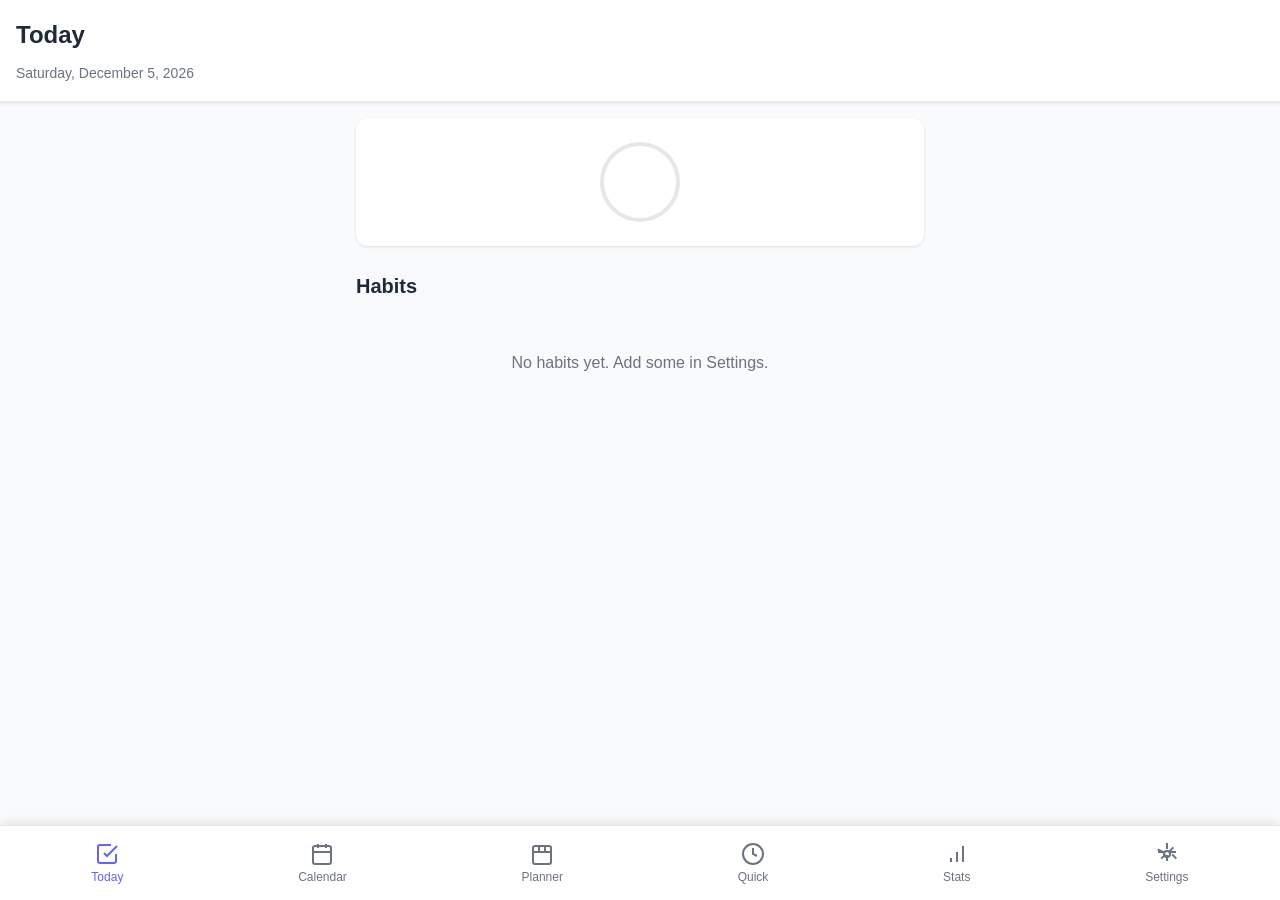
<file: index.html>
<!DOCTYPE html>
<html lang="en">
<head>
    <meta charset="UTF-8">
    <meta name="viewport" content="width=device-width, initial-scale=1.0, viewport-fit=cover, user-scalable=no">
    <meta name="theme-color" content="#2196F3">
    
    <!-- iOS specific meta tags -->
    <meta name="apple-mobile-web-app-capable" content="yes">
    <meta name="apple-mobile-web-app-status-bar-style" content="black-translucent">
    <meta name="apple-mobile-web-app-title" content="Track Deez">
    
    <!-- iOS icons -->
    <link rel="apple-touch-icon" href="icons/icon-152x152.png">
    <link rel="apple-touch-icon" sizes="152x152" href="icons/icon-152x152.png">
    <link rel="apple-touch-icon" sizes="180x180" href="icons/icon-180x180.png">
    <link rel="apple-touch-icon" sizes="167x167" href="icons/icon-167x167.png">
    
    <!-- Standard PWA -->
    <link rel="manifest" href="manifest.json">
    <link rel="icon" type="image/png" sizes="192x192" href="icons/icon-192x192.png">
    <link rel="icon" type="image/png" sizes="512x512" href="icons/icon-512x512.png">
    
    <link rel="stylesheet" href="styles.css">
    
    <title>Track Deez</title>
</head>
<body>
    <div id="app">
        <!-- Navigation -->
        <nav class="bottom-nav">
            <button class="nav-btn active" data-view="today">
                <svg viewBox="0 0 24 24" fill="none" stroke="currentColor" stroke-width="2">
                    <path d="M9 11l3 3L22 4M21 12v7a2 2 0 01-2 2H5a2 2 0 01-2-2V5a2 2 0 012-2h11"/>
                </svg>
                <span>Today</span>
            </button>
            <button class="nav-btn" data-view="calendar">
                <svg viewBox="0 0 24 24" fill="none" stroke="currentColor" stroke-width="2">
                    <rect x="3" y="4" width="18" height="18" rx="2" ry="2"/>
                    <line x1="16" y1="2" x2="16" y2="6"/>
                    <line x1="8" y1="2" x2="8" y2="6"/>
                    <line x1="3" y1="10" x2="21" y2="10"/>
                </svg>
                <span>Calendar</span>
            </button>
            <button class="nav-btn" data-view="planner" aria-label="Navigate to daily planner view">
                <svg viewBox="0 0 24 24" fill="none" stroke="currentColor" stroke-width="2">
                    <rect x="3" y="4" width="18" height="18" rx="2" ry="2"/>
                    <line x1="3" y1="10" x2="21" y2="10"/>
                    <line x1="9" y1="4" x2="9" y2="10"/>
                    <line x1="15" y1="4" x2="15" y2="10"/>
                </svg>
                <span>Planner</span>
            </button>
            <button class="nav-btn" data-view="quick" aria-label="Navigate to quick tasks">
                <svg viewBox="0 0 24 24" fill="none" stroke="currentColor" stroke-width="2">
                    <circle cx="12" cy="12" r="10"/>
                    <polyline points="12 6 12 12 16 14"/>
                </svg>
                <span>Quick</span>
            </button>
            <button class="nav-btn" data-view="stats">
                <svg viewBox="0 0 24 24" fill="none" stroke="currentColor" stroke-width="2">
                    <line x1="12" y1="20" x2="12" y2="10"/>
                    <line x1="18" y1="20" x2="18" y2="4"/>
                    <line x1="6" y1="20" x2="6" y2="16"/>
                </svg>
                <span>Stats</span>
            </button>
            <button class="nav-btn" data-view="settings">
                <svg viewBox="0 0 24 24" fill="none" stroke="currentColor" stroke-width="2">
                    <circle cx="12" cy="12" r="3"/>
                    <path d="M12 1v6m0 6v6m9-9h-6m-6 0H3m15.36-4.64l-4.24 4.24m-6.72 0L2.64 7.36m18.72 9.28l-4.24-4.24m-6.72 0l-4.24 4.24"/>
                </svg>
                <span>Settings</span>
            </button>
        </nav>

        <!-- Today View -->
        <div id="today-view" class="view active">
            <header class="view-header">
                <h1>Today</h1>
                <div class="date-display" id="current-date"></div>
            </header>
            
            <main class="view-content">
                <div class="day-status" id="day-status">
                    <div class="status-indicator"></div>
                </div>

                <div class="section">
                    <h2>Habits</h2>
                    <div id="habits-list" class="habits-list">
                        <div class="empty-state">
                            <p>No habits yet. Add some in Settings.</p>
                        </div>
                    </div>
                </div>

                <div class="section" id="tracking-section" style="display: none;">
                    <h2>Daily Tracking</h2>
                    <div id="tracking-list" class="tracking-list"></div>
                </div>
            </main>
        </div>

        <!-- Calendar View -->
        <div id="calendar-view" class="view">
            <header class="view-header">
                <h1>Calendar</h1>
                <div class="month-nav">
                    <button id="prev-month" class="icon-btn">
                        <svg viewBox="0 0 24 24" fill="none" stroke="currentColor" stroke-width="2">
                            <polyline points="15 18 9 12 15 6"/>
                        </svg>
                    </button>
                    <span id="month-year"></span>
                    <button id="next-month" class="icon-btn">
                        <svg viewBox="0 0 24 24" fill="none" stroke="currentColor" stroke-width="2">
                            <polyline points="9 18 15 12 9 6"/>
                        </svg>
                    </button>
                </div>
            </header>
            
            <main class="view-content">
                <div class="calendar-grid" id="calendar-grid"></div>
                <div class="calendar-legend">
                    <div class="legend-item">
                        <span class="legend-dot green"></span>
                        <span>All complete</span>
                    </div>
                    <div class="legend-item">
                        <span class="legend-dot yellow"></span>
                        <span>Some complete</span>
                    </div>
                    <div class="legend-item">
                        <span class="legend-dot red"></span>
                        <span>None complete</span>
                    </div>
                    <div class="legend-item">
                        <span class="legend-dot gray"></span>
                        <span>No data</span>
                    </div>
                </div>
            </main>
        </div>

        <!-- Planner View -->
        <div id="planner-view" class="view">
            <header class="view-header">
                <h1>Daily Planner</h1>
                <div class="planner-date-nav">
                    <button id="planner-prev-day" class="icon-btn" aria-label="Previous day">
                        <svg viewBox="0 0 24 24" fill="none" stroke="currentColor" stroke-width="2">
                            <polyline points="15 18 9 12 15 6"/>
                        </svg>
                    </button>
                    <span id="planner-date"></span>
                    <button id="planner-today" class="btn-today">Today</button>
                    <button id="planner-next-day" class="icon-btn" aria-label="Next day">
                        <svg viewBox="0 0 24 24" fill="none" stroke="currentColor" stroke-width="2">
                            <polyline points="9 18 15 12 9 6"/>
                        </svg>
                    </button>
                </div>
            </header>
            
            <main class="view-content planner-content">
                <div class="planner-container">
                    <div class="time-column" id="time-column"></div>
                    <div class="planner-grid-container">
                        <div class="planner-grid" id="planner-grid"></div>
                        <div class="current-time-indicator" id="current-time-indicator">
                            <div class="time-indicator-line"></div>
                            <div class="time-indicator-label">
                                <span id="current-time-label"></span>
                            </div>
                        </div>
                        <div class="planner-events" id="planner-events"></div>
                    </div>
                </div>
            </main>
        </div>

        <!-- Quick Tasks View -->
        <div id="quick-view" class="view">
            <header class="view-header">
                <h1>Quick Tasks</h1>
                <p style="color: var(--text-secondary); margin-top: 0.25rem;">Enter how many minutes you have and pick a task that fits.</p>
            </header>

            <main class="view-content quick-view-content">
                <!-- Primary workflow: Select time and pick task -->
                <div class="section quick-primary-section">
                    <div class="section-header">
                        <div>
                            <h2>How much time do you have?</h2>
                            <div style="color: var(--text-secondary); font-size: 0.9rem;">Pick a time to see matching tasks</div>
                        </div>
                    </div>
                    <div class="quick-preset-row">
                        <button type="button" class="chip-btn" data-time-preset="15">15 min</button>
                        <button type="button" class="chip-btn" data-time-preset="30">30 min</button>
                        <button type="button" class="chip-btn" data-time-preset="45">45 min</button>
                        <button type="button" class="chip-btn" data-time-preset="60">60 min</button>
                        <button type="button" class="chip-btn" data-time-preset="">All</button>
                    </div>
                </div>

                <div class="section">
                    <div class="section-header">
                        <h2>Available tasks</h2>
                        <span class="task-count" id="quick-task-count"></span>
                    </div>
                    <div id="quick-task-list" class="quick-list"></div>
                </div>

                <!-- Secondary: Add new tasks -->
                <div class="section quick-secondary-section">
                    <details class="quick-add-section">
                        <summary class="quick-add-summary">
                            <h2>➕ Add a new task</h2>
                            <div id="quick-feedback" class="quick-feedback"></div>
                        </summary>
                        <form id="quick-task-form" class="quick-form-compact">
                            <div class="form-group hidden" id="quick-edit-indicator">
                                <div class="pill subtle">Editing task</div>
                            </div>
                            <div class="form-row">
                                <div class="form-group">
                                    <label for="quick-task-name">Task name</label>
                                    <input type="text" id="quick-task-name" placeholder="e.g., Practice piano" required>
                                </div>
                                <div class="form-group form-group-small">
                                    <label for="quick-task-estimate">Minutes</label>
                                    <input type="number" id="quick-task-estimate" min="1" placeholder="15">
                                </div>
                            </div>
                            <div class="form-checkboxes">
                                <label class="checkbox-label">
                                    <input type="checkbox" id="quick-task-flexible">
                                    <span>Flexible timing</span>
                                </label>
                                <label class="checkbox-label">
                                    <input type="checkbox" id="quick-task-recurring">
                                    <span>Recurring (reopen after completion)</span>
                                </label>
                            </div>
                            <div class="form-actions">
                                <button type="button" class="btn-secondary hidden" id="quick-cancel-edit">Cancel</button>
                                <button type="submit" class="btn-primary" id="quick-submit-btn">Save</button>
                            </div>
                        </form>
                    </details>
                </div>

                <div class="section">
                    <div class="section-header">
                        <h2>Completed</h2>
                    </div>
                    <div id="quick-completed-list" class="quick-list"></div>
                </div>
            </main>
        </div>

        <!-- Statistics View -->
        <div id="stats-view" class="view">
            <header class="view-header">
                <h1>Statistics</h1>
                <div class="time-range-selector">
                    <button class="range-btn active" data-range="7">7 days</button>
                    <button class="range-btn" data-range="30">30 days</button>
                    <button class="range-btn" data-range="90">90 days</button>
                    <button class="range-btn" data-range="all">All</button>
                </div>
            </header>
            
            <main class="view-content">
                <div class="stats-summary">
                    <div class="stat-card green">
                        <div class="stat-value" id="green-days">0</div>
                        <div class="stat-label">Green Days</div>
                    </div>
                    <div class="stat-card yellow">
                        <div class="stat-value" id="yellow-days">0</div>
                        <div class="stat-label">Yellow Days</div>
                    </div>
                    <div class="stat-card red">
                        <div class="stat-value" id="red-days">0</div>
                        <div class="stat-label">Red Days</div>
                    </div>
                </div>

                <div class="section">
                    <h2>Completion Rate</h2>
                    <div class="chart-container">
                        <canvas id="completion-chart"></canvas>
                    </div>
                </div>

                <div class="section">
                    <h2>Habit Performance</h2>
                    <div id="habit-stats" class="habit-stats"></div>
                </div>
            </main>
        </div>

        <!-- Settings View -->
        <div id="settings-view" class="view">
            <header class="view-header">
                <h1>Settings</h1>
            </header>
            
            <main class="view-content">
                <div class="section">
                    <div class="section-header">
                        <h2>TimeLens</h2>
                    </div>
                    <p style="color: var(--text-secondary); margin-top: 0; margin-bottom: 0.75rem;">Open the dedicated time-constraint task picker.</p>
                    <a href="time-constraint-pwa/index.html" class="btn-primary" style="display: inline-flex; text-decoration: none;">Open TimeLens</a>
                </div>

                <div class="section">
                    <div class="section-header">
                        <h2>Habits</h2>
                        <button id="add-habit-btn" class="btn-primary">+ Add Habit</button>
                    </div>
                    <div id="habits-settings-list" class="settings-list">
                        <div class="empty-state">
                            <p>No habits configured yet.</p>
                        </div>
                    </div>
                </div>

                <div class="section">
                    <div class="section-header">
                        <h2>Tracking Fields</h2>
                        <button id="add-tracking-btn" class="btn-primary">+ Add Field</button>
                    </div>
                    <div id="tracking-settings-list" class="settings-list">
                        <div class="empty-state">
                            <p>No tracking fields configured yet.</p>
                        </div>
                    </div>
                </div>

                <div class="section">
                    <div class="section-header">
                        <h2>Event Templates</h2>
                        <button id="add-template-btn" class="btn-primary">+ Add Template</button>
                    </div>
                    <div id="templates-settings-list" class="settings-list">
                        <div class="empty-state">
                            <p>No templates configured yet.</p>
                        </div>
                    </div>
                </div>

                <div class="section">
                    <h2>Storage Settings</h2>
                    <div class="storage-settings">
                        <div class="form-group">
                            <label>Storage Mode</label>
                            <div class="radio-group">
                                <label class="radio-label">
                                    <input type="radio" name="storage-mode" value="local" checked>
                                    <span>Local Storage</span>
                                </label>
                                <label class="radio-label">
                                    <input type="radio" name="storage-mode" value="cloud">
                                    <span>Cloud Storage (GitHub)</span>
                                </label>
                            </div>
                            <small style="color: #6b7280; display: block; margin-top: 0.5rem;">
                                Local: Data stays on this device only. Cloud: Data syncs across all your devices.
                            </small>
                        </div>

                        <div id="cloud-storage-config" style="display: none;">
                            <div class="form-group">
                                <label for="github-token">GitHub Personal Access Token</label>
                                <input type="password" id="github-token" class="form-control" placeholder="ghp_...">
                                <small style="color: #6b7280; display: block; margin-top: 0.25rem;">
                                    <a href="https://github.com/settings/tokens/new?description=Track-Deez&scopes=repo" target="_blank" style="color: #4f46e5;">Create token</a> with 'repo' scope
                                </small>
                            </div>
                            <div class="form-group">
                                <label for="github-owner">GitHub Username</label>
                                <input type="text" id="github-owner" class="form-control" placeholder="your-username">
                            </div>
                            <div class="form-group">
                                <label for="github-repo">Repository Name</label>
                                <input type="text" id="github-repo" class="form-control" placeholder="Track-Deez">
                            </div>
                            <div class="form-group">
                                <label for="github-branch">Branch (optional)</label>
                                <input type="text" id="github-branch" class="form-control" placeholder="main" value="main">
                            </div>
                            <button id="test-cloud-connection-btn" class="btn-secondary">Test Connection</button>
                            <button id="save-cloud-config-btn" class="btn-primary">Save Cloud Configuration</button>
                            <div id="cloud-status" style="margin-top: 0.5rem; padding: 0.5rem; border-radius: 4px; display: none;"></div>
                        </div>

                        <div id="cloud-actions" style="display: none; margin-top: 1rem;">
                            <button id="sync-now-btn" class="btn-primary">Sync Now</button>
                            <button id="switch-to-local-btn" class="btn-secondary">Switch to Local Storage</button>
                            <div id="sync-status" style="margin-top: 0.5rem; font-size: 0.9rem; color: #6b7280;"></div>
                        </div>
                    </div>
                </div>

                <div class="section">
                    <h2>Data</h2>
                    <button id="import-data-btn" class="btn-secondary">Import Data</button>
                    <button id="export-data-btn" class="btn-secondary">Export Data</button>
                    <button id="clear-data-btn" class="btn-danger">Clear All Data</button>
                </div>

                <div id="install-prompt" class="install-banner" style="display: none;">
                    <p>Install this app for quick and easy access.</p>
                    <button id="install-button" class="btn-primary">Install App</button>
                </div>
            </main>
        </div>

        <!-- Modal for Day Details -->
        <div id="day-modal" class="modal">
            <div class="modal-content">
                <div class="modal-header">
                    <h2 id="modal-date"></h2>
                    <button class="modal-close" id="close-modal">×</button>
                </div>
                <div class="modal-body" id="modal-body"></div>
            </div>
        </div>

        <!-- Modal for Adding/Editing Habits -->
        <div id="habit-modal" class="modal">
            <div class="modal-content">
                <div class="modal-header">
                    <h2 id="habit-modal-title">Add Habit</h2>
                    <button class="modal-close" id="close-habit-modal">×</button>
                </div>
                <div class="modal-body">
                    <form id="habit-form">
                        <div class="form-group">
                            <label for="habit-name">Habit Name</label>
                            <input type="text" id="habit-name" required placeholder="e.g., Exercise">
                        </div>
                        <div class="form-group">
                            <label for="habit-description">Description (optional)</label>
                            <textarea id="habit-description" rows="3" placeholder="Add context about this habit..."></textarea>
                        </div>
                        <div class="form-group">
                            <label class="checkbox-label">
                                <input type="checkbox" id="is-build-up-habit">
                                <span>Build Up Habit</span>
                            </label>
                            <small style="color: #6b7280; display: block; margin-top: 0.25rem;">
                                Progressively increase difficulty over time based on successful completions
                            </small>
                        </div>
                        <div id="build-up-fields" style="display: none;">
                            <div class="form-group">
                                <label for="build-up-start-value">Starting Value</label>
                                <input type="number" id="build-up-start-value" step="any" placeholder="e.g., 5">
                            </div>
                            <div class="form-group">
                                <label for="build-up-goal-value">Goal Value</label>
                                <input type="number" id="build-up-goal-value" step="any" placeholder="e.g., 50">
                            </div>
                            <div class="form-group">
                                <label for="build-up-increment-value">Increment By</label>
                                <input type="number" id="build-up-increment-value" step="any" placeholder="e.g., 5">
                            </div>
                            <div class="form-group">
                                <label for="build-up-days-for-increment">Days Per Increment</label>
                                <input type="number" id="build-up-days-for-increment" value="3" placeholder="e.g., 3">
                            </div>
                            <div class="form-group">
                                <label for="build-up-unit">Unit (optional)</label>
                                <input type="text" id="build-up-unit" placeholder="e.g., reps, minutes, hours">
                            </div>
                        </div>
                        <div class="form-actions">
                            <button type="button" class="btn-secondary" id="cancel-habit">Cancel</button>
                            <button type="submit" class="btn-primary">Save</button>
                        </div>
                    </form>
                </div>
            </div>
        </div>

        <!-- Modal for Adding/Editing Tracking Fields -->
        <div id="tracking-modal" class="modal">
            <div class="modal-content">
                <div class="modal-header">
                    <h2 id="tracking-modal-title">Add Tracking Field</h2>
                    <button class="modal-close" id="close-tracking-modal">×</button>
                </div>
                <div class="modal-body">
                    <form id="tracking-form">
                        <div class="form-group">
                            <label for="tracking-name">Field Name</label>
                            <input type="text" id="tracking-name" required placeholder="e.g., Mood">
                        </div>
                        <div class="form-group">
                            <label for="tracking-type">Input Type</label>
                            <select id="tracking-type" required>
                                <option value="boolean">Yes or No</option>
                                <option value="number">Number</option>
                                <option value="text">Text</option>
                                <option value="time">Time</option>
                            </select>
                        </div>
                        <div class="form-group" id="unit-group" style="display: none;">
                            <label for="tracking-unit">Unit (optional)</label>
                            <input type="text" id="tracking-unit" placeholder="e.g., hours, cups">
                        </div>
                        <div class="form-group">
                            <label for="tracking-description">Description (optional)</label>
                            <textarea id="tracking-description" rows="3" placeholder="Add context about this field..."></textarea>
                        </div>
                        <div class="form-actions">
                            <button type="button" class="btn-secondary" id="cancel-tracking">Cancel</button>
                            <button type="submit" class="btn-primary">Save</button>
                        </div>
                    </form>
                </div>
            </div>
        </div>

        <!-- Modal for Importing Data -->
        <div id="import-modal" class="modal">
            <div class="modal-content">
                <div class="modal-header">
                    <h2>Import Data</h2>
                    <button class="modal-close" id="close-import-modal">×</button>
                </div>
                <div class="modal-body">
                    <form id="import-form">
                        <div class="form-group">
                            <label for="import-file">Select JSON file</label>
                            <input type="file" id="import-file" accept=".json,application/json" required>
                        </div>
                        <div class="form-group">
                            <p style="color: #666; font-size: 0.9rem; margin: 0;">
                                Import will merge the data with your existing data. Habits and tracking fields will be added, and day data will be updated.
                            </p>
                        </div>
                        <div class="form-actions">
                            <button type="button" class="btn-secondary" id="cancel-import">Cancel</button>
                            <button type="submit" class="btn-primary">Import</button>
                        </div>
                    </form>
                </div>
            </div>
        </div>

        <!-- Modal for Adding/Editing Planner Events -->
        <div id="planner-event-modal" class="modal">
            <div class="modal-content">
                <div class="modal-header">
                    <h2 id="planner-event-modal-title">Add Event</h2>
                    <button class="modal-close" id="close-planner-event-modal">×</button>
                </div>
                <div class="modal-body">
                    <form id="planner-event-form">
                        <div class="form-group">
                            <label for="event-title">Title</label>
                            <input type="text" id="event-title" required placeholder="e.g., Team Meeting">
                        </div>
                        <div class="form-group">
                            <label for="event-start-time">Start Time</label>
                            <input type="time" id="event-start-time" required>
                        </div>
                        <div class="form-group">
                            <label for="event-end-time">End Time</label>
                            <input type="time" id="event-end-time" required>
                        </div>
                        <div class="form-group">
                            <label for="planner-event-duration">Duration</label>
                            <div class="duration-presets">
                                <button type="button" class="preset-btn" data-duration="15">15 min</button>
                                <button type="button" class="preset-btn" data-duration="30">30 min</button>
                                <button type="button" class="preset-btn" data-duration="45">45 min</button>
                                <button type="button" class="preset-btn" data-duration="60">1 hr</button>
                                <button type="button" class="preset-btn" data-duration="90">1.5 hr</button>
                                <button type="button" class="preset-btn" data-duration="120">2 hr</button>
                            </div>
                            <input type="number" id="planner-event-duration" min="1" placeholder="Custom duration (minutes)" style="margin-top: 0.5rem;">
                            <small id="planner-duration-display" style="color: #6b7280; display: block; margin-top: 0.25rem;"></small>
                        </div>
                        <div class="form-group">
                            <label for="event-category">Category</label>
                            <select id="event-category">
                                <option value="work">Work</option>
                                <option value="personal">Personal</option>
                                <option value="health">Health</option>
                                <option value="social">Social</option>
                                <option value="other">Other</option>
                            </select>
                        </div>
                        <div class="form-group">
                            <label for="event-notes">Notes (optional)</label>
                            <textarea id="event-notes" rows="3" placeholder="Add additional details..."></textarea>
                        </div>
                        <div class="form-actions">
                            <button type="button" class="btn-secondary" id="cancel-planner-event">Cancel</button>
                            <button type="button" class="btn-danger" id="delete-planner-event" style="display: none;">Delete</button>
                            <button type="submit" class="btn-primary">Save</button>
                        </div>
                    </form>
                </div>
            </div>
        </div>

        <!-- Modal for Adding/Editing Events -->
        <div id="event-modal" class="modal">
            <div class="modal-content">
                <div class="modal-header">
                    <h2 id="event-modal-title">Add Event</h2>
                    <button class="modal-close" id="close-event-modal">×</button>
                </div>
                <div class="modal-body">
                    <div class="form-group" style="margin-bottom: 1rem;">
                        <button type="button" id="use-template-btn" class="btn-secondary" style="width: 100%;">📋 Use Template</button>
                    </div>
                    <form id="event-form">
                        <div class="form-group">
                            <label for="event-name">Event Name</label>
                            <input type="text" id="event-name" required placeholder="e.g., Team Meeting">
                        </div>
                        <div class="form-group">
                            <label for="event-description">Description (optional)</label>
                            <textarea id="event-description" rows="3" placeholder="Add details about this event..."></textarea>
                        </div>
                        <div class="form-group">
                            <label for="event-date">Date</label>
                            <input type="date" id="event-date" required>
                        </div>
                        <div class="form-group">
                            <label for="event-start-time">Start Time</label>
                            <input type="time" id="event-start-time" required>
                        </div>
                        <div class="form-group">
                            <label for="event-duration">Duration</label>
                            <div class="duration-presets">
                                <button type="button" class="preset-btn" data-duration="15">15 min</button>
                                <button type="button" class="preset-btn" data-duration="30">30 min</button>
                                <button type="button" class="preset-btn" data-duration="45">45 min</button>
                                <button type="button" class="preset-btn" data-duration="60">1 hr</button>
                                <button type="button" class="preset-btn" data-duration="90">1.5 hr</button>
                                <button type="button" class="preset-btn" data-duration="120">2 hr</button>
                                <button type="button" class="preset-btn" data-duration="180">3 hr</button>
                                <button type="button" class="preset-btn" data-duration="-1">All day</button>
                            </div>
                            <input type="number" id="event-duration" min="1" placeholder="Custom duration (minutes)" style="margin-top: 0.5rem;">
                            <small id="event-end-time-display" style="color: #6b7280; display: block; margin-top: 0.25rem;"></small>
                        </div>
                        <div class="form-group">
                            <label class="checkbox-label">
                                <input type="checkbox" id="event-is-recurring">
                                <span>Recurring Event</span>
                            </label>
                        </div>
                        <div id="recurrence-fields" style="display: none;">
                            <div class="form-group">
                                <label for="recurrence-type">Repeat</label>
                                <select id="recurrence-type">
                                    <option value="daily">Daily</option>
                                    <option value="weekly">Weekly</option>
                                    <option value="monthly">Monthly</option>
                                    <option value="yearly">Yearly</option>
                                    <option value="custom">Custom</option>
                                </select>
                            </div>
                            <div class="form-group" id="recurrence-interval-group">
                                <label for="recurrence-interval">Repeat every</label>
                                <input type="number" id="recurrence-interval" value="1" min="1">
                                <span id="recurrence-interval-unit">day(s)</span>
                            </div>
                            <div class="form-group" id="recurrence-days-group" style="display: none;">
                                <label>Days of the week</label>
                                <div class="days-checkboxes">
                                    <label><input type="checkbox" value="0"> Sun</label>
                                    <label><input type="checkbox" value="1"> Mon</label>
                                    <label><input type="checkbox" value="2"> Tue</label>
                                    <label><input type="checkbox" value="3"> Wed</label>
                                    <label><input type="checkbox" value="4"> Thu</label>
                                    <label><input type="checkbox" value="5"> Fri</label>
                                    <label><input type="checkbox" value="6"> Sat</label>
                                </div>
                            </div>
                            <div class="form-group" id="recurrence-monthly-group" style="display: none;">
                                <label for="recurrence-monthly-type">Monthly on</label>
                                <select id="recurrence-monthly-type">
                                    <option value="date">Day of month</option>
                                    <option value="pattern">Pattern</option>
                                </select>
                            </div>
                            <div class="form-group" id="recurrence-day-of-month-group" style="display: none;">
                                <label for="recurrence-day-of-month">Day of month</label>
                                <input type="number" id="recurrence-day-of-month" min="1" max="31" value="1">
                            </div>
                            <div id="recurrence-pattern-group" style="display: none;">
                                <div class="form-group">
                                    <label for="recurrence-pattern-week">Week</label>
                                    <select id="recurrence-pattern-week">
                                        <option value="1">First</option>
                                        <option value="2">Second</option>
                                        <option value="3">Third</option>
                                        <option value="4">Fourth</option>
                                        <option value="-1">Last</option>
                                    </select>
                                </div>
                                <div class="form-group">
                                    <label for="recurrence-pattern-day">Day</label>
                                    <select id="recurrence-pattern-day">
                                        <option value="0">Sunday</option>
                                        <option value="1">Monday</option>
                                        <option value="2">Tuesday</option>
                                        <option value="3">Wednesday</option>
                                        <option value="4">Thursday</option>
                                        <option value="5">Friday</option>
                                        <option value="6">Saturday</option>
                                    </select>
                                </div>
                            </div>
                            <div class="form-group">
                                <label for="recurrence-end-type">Ends</label>
                                <select id="recurrence-end-type">
                                    <option value="never">Never</option>
                                    <option value="on">On date</option>
                                    <option value="after">After occurrences</option>
                                </select>
                            </div>
                            <div class="form-group" id="recurrence-end-date-group" style="display: none;">
                                <label for="recurrence-end-date">End date</label>
                                <input type="date" id="recurrence-end-date">
                            </div>
                            <div class="form-group" id="recurrence-occurrences-group" style="display: none;">
                                <label for="recurrence-occurrences">Number of occurrences</label>
                                <input type="number" id="recurrence-occurrences" min="1" value="10">
                            </div>
                        </div>
                        <div class="form-actions">
                            <button type="button" class="btn-secondary" id="save-as-template-btn">Save as Template</button>
                            <button type="button" class="btn-secondary" id="cancel-event">Cancel</button>
                            <button type="submit" class="btn-primary">Save Event</button>
                        </div>
                    </form>
                </div>
            </div>
        </div>

        <!-- Modal for Templates -->
        <div id="template-modal" class="modal">
            <div class="modal-content">
                <div class="modal-header">
                    <h2 id="template-modal-title">Add Template</h2>
                    <button class="modal-close" id="close-template-modal">×</button>
                </div>
                <div class="modal-body">
                    <form id="template-form">
                        <div class="form-group">
                            <label for="template-name">Template Name</label>
                            <input type="text" id="template-name" required placeholder="e.g., Standard Meeting">
                        </div>
                        <div class="form-group">
                            <label for="template-description">Description</label>
                            <textarea id="template-description" rows="3" placeholder="Add details about this template..."></textarea>
                        </div>
                        <div class="form-group">
                            <label for="template-duration">Duration</label>
                            <div class="duration-presets">
                                <button type="button" class="preset-btn" data-duration="15">15 min</button>
                                <button type="button" class="preset-btn" data-duration="30">30 min</button>
                                <button type="button" class="preset-btn" data-duration="45">45 min</button>
                                <button type="button" class="preset-btn" data-duration="60">1 hr</button>
                                <button type="button" class="preset-btn" data-duration="90">1.5 hr</button>
                                <button type="button" class="preset-btn" data-duration="120">2 hr</button>
                                <button type="button" class="preset-btn" data-duration="180">3 hr</button>
                                <button type="button" class="preset-btn" data-duration="-1">All day</button>
                            </div>
                            <input type="number" id="template-duration" min="1" placeholder="Custom duration (minutes)" style="margin-top: 0.5rem;">
                        </div>
                        <div class="form-actions">
                            <button type="button" class="btn-secondary" id="cancel-template">Cancel</button>
                            <button type="submit" class="btn-primary">Save Template</button>
                        </div>
                    </form>
                </div>
            </div>
        </div>

        <!-- Modal for Template Picker -->
        <div id="template-picker-modal" class="modal">
            <div class="modal-content">
                <div class="modal-header">
                    <h2>Choose Template</h2>
                    <button class="modal-close" id="close-template-picker">×</button>
                </div>
                <div class="modal-body">
                    <div id="template-picker-list" class="template-list"></div>
                </div>
            </div>
        </div>
    </div>
    
    <!-- Toast container will be added dynamically by ui-helpers.js -->
    
    <script src="app.js"></script>
    <script src="db-manager.js"></script>
    <script src="cloud-storage.js"></script>
    <script src="app-main.js"></script>
    <script src="quick-tasks.js"></script>
    <script type="module">
        // Import and initialize app enhancements
        import { AppEnhancements } from './app-enhancements.js';
        
        // Wait for the main app to be ready
        window.addEventListener('load', async () => {
            // Wait a bit for app-main.js to initialize
            await new Promise(resolve => setTimeout(resolve, 100));
            
            if (window.habitApp) {
                window.appEnhancements = new AppEnhancements(window.habitApp);
                console.log('App enhancements loaded successfully');
            } else {
                console.warn('Main app not found, enhancements not loaded');
            }
        });
    </script>
</body>
</html>
</file>
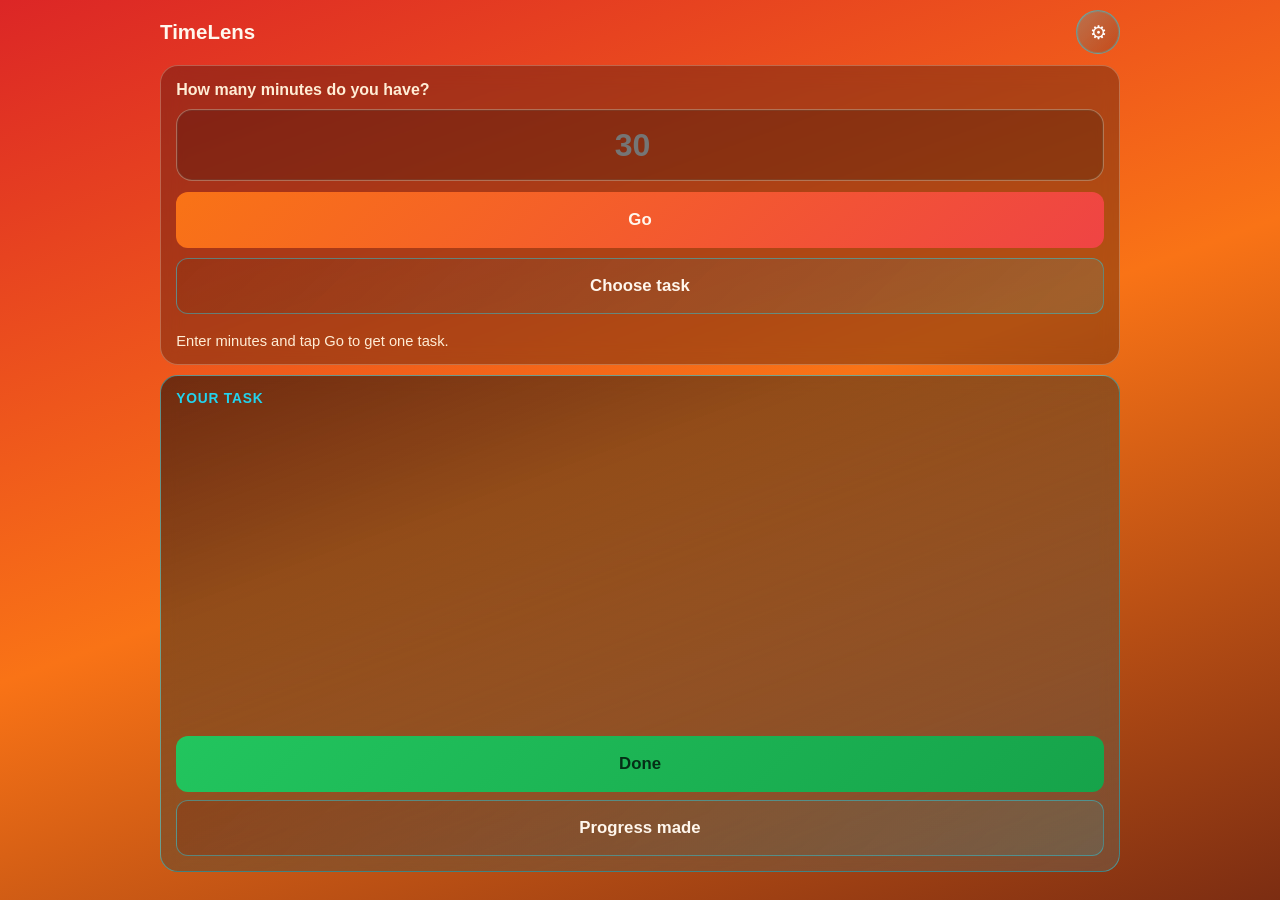
<file: time-constraint-pwa/index.html>
<!doctype html>
<html lang="en">
<head>
  <meta charset="UTF-8" />
  <meta name="viewport" content="width=device-width, initial-scale=1, viewport-fit=cover" />
  <meta name="theme-color" content="#7c2d12" />
  <meta name="apple-mobile-web-app-capable" content="yes" />
  <meta name="apple-mobile-web-app-status-bar-style" content="black-translucent" />
  <meta name="apple-mobile-web-app-title" content="TimeLens" />
  <title>TimeLens • Do Now</title>
  <link rel="manifest" href="./manifest.webmanifest" />
  <link rel="stylesheet" href="./styles.css" />
</head>
<body data-page="focus">
  <div class="app-shell focus-shell">
    <header class="focus-topbar">
      <h1>TimeLens</h1>
      <a class="cog-link" href="./setup.html" aria-label="Open setup">⚙</a>
    </header>

    <main class="focus-main">
      <section class="focus-controls panel glass-warm">
        <label for="available-minutes" class="focus-label">How many minutes do you have?</label>
        <input id="available-minutes" class="focus-minutes-input" type="number" min="1" max="1440" inputmode="numeric" placeholder="30" />
        <div class="focus-button-row" id="primary-controls">
          <button id="go-button" class="button jumbo" type="button">Go</button>
        </div>
        <div class="focus-button-row" id="result-controls" hidden>
          <button id="choose-button" class="button ghost jumbo" type="button">Choose task</button>
        </div>
        <p id="filter-status" class="muted" aria-live="polite"></p>
      </section>

      <section id="task-display" class="task-hero panel" hidden>
        <div>
          <p class="task-hero-label">Your task</p>
          <h2 id="hero-task-name" class="task-hero-name"></h2>
          <p id="hero-task-meta" class="task-hero-meta"></p>
        </div>
        <div class="task-hero-actions">
          <button id="done-button" class="button success jumbo" type="button">Done</button>
          <button id="progress-button" class="button ghost jumbo" type="button">Progress made</button>
        </div>
      </section>

      <section id="choose-panel" class="panel" hidden>
        <div class="panel-head">
          <h2>Pick a task</h2>
          <button id="close-choose" class="button ghost" type="button">Close</button>
        </div>
        <ul id="choose-list" class="task-list"></ul>
      </section>
    </main>
  </div>

  <!-- iOS haptic feedback: WebKit fires haptics when a switch-type checkbox is toggled -->
  <input type="checkbox" switch id="haptic-trigger" class="haptic-trigger" aria-hidden="true" tabindex="-1">
  <label for="haptic-trigger" id="haptic-label" class="haptic-trigger" aria-hidden="true"></label>

  <div id="toast" role="status" aria-live="polite" aria-atomic="true"></div>

  <template id="choose-item-template">
    <li class="task-card compact">
      <div>
        <h3 class="task-name"></h3>
        <p class="task-meta"></p>
      </div>
      <button data-action="select" class="button">Use task</button>
    </li>
  </template>

  <script src="./app.js" defer></script>
</body>
</html>
</file>
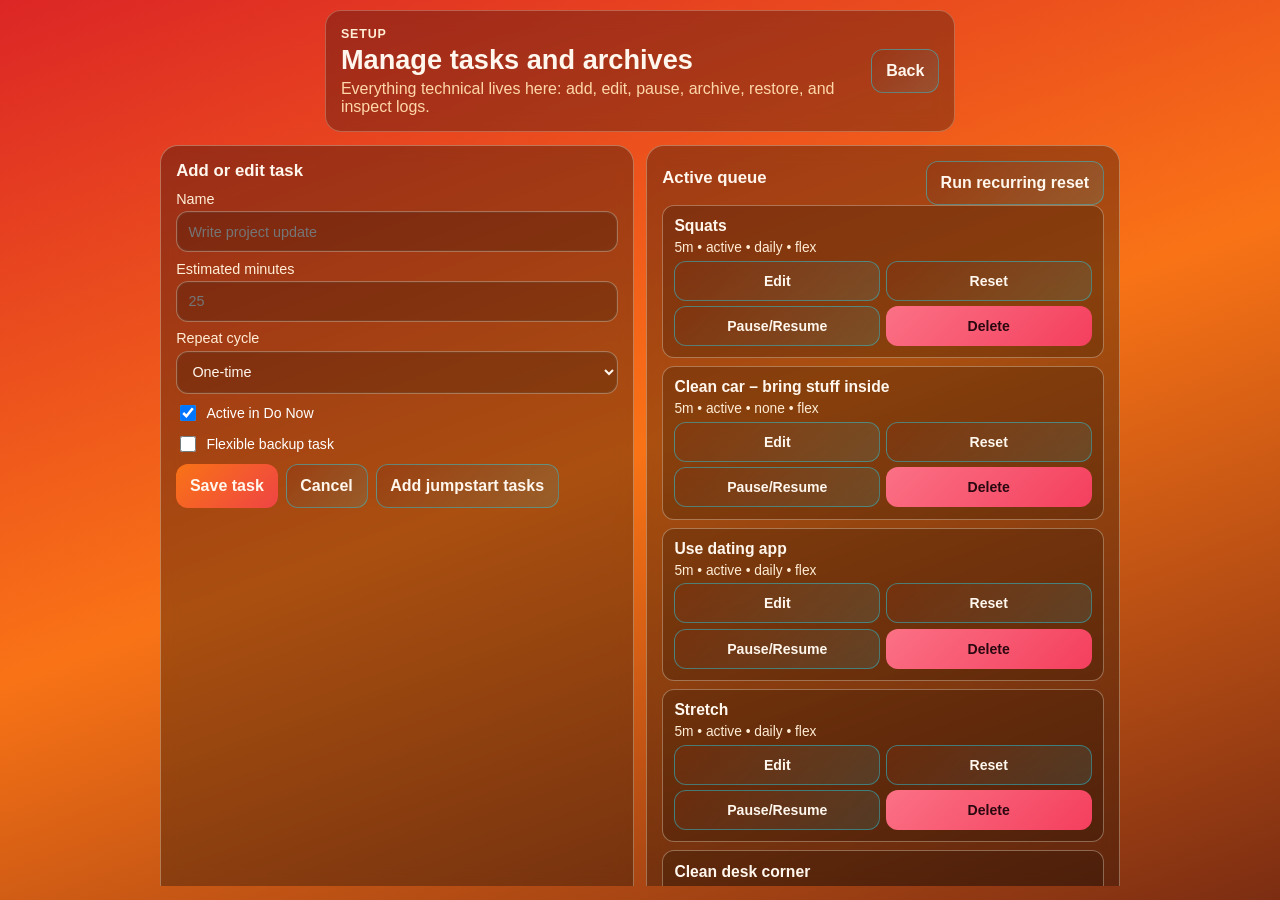
<file: time-constraint-pwa/setup.html>
<!doctype html>
<html lang="en">
<head>
  <meta charset="UTF-8" />
  <meta name="viewport" content="width=device-width, initial-scale=1, viewport-fit=cover" />
  <meta name="theme-color" content="#7c2d12" />
  <meta name="apple-mobile-web-app-capable" content="yes" />
  <meta name="apple-mobile-web-app-status-bar-style" content="black-translucent" />
  <meta name="apple-mobile-web-app-title" content="TimeLens" />
  <title>TimeLens • Setup</title>
  <link rel="manifest" href="./manifest.webmanifest" />
  <link rel="stylesheet" href="./styles.css" />
</head>
<body data-page="setup">
  <div class="app-shell">
    <header class="topbar glass-warm">
      <div>
        <p class="eyebrow">Setup</p>
        <h1>Manage tasks and archives</h1>
        <p class="subtitle">Everything technical lives here: add, edit, pause, archive, restore, and inspect logs.</p>
      </div>
      <a class="button ghost" href="./index.html">Back</a>
    </header>

    <main class="layout setup-grid">
      <section class="panel">
        <h2>Add or edit task</h2>
        <form id="task-form" class="stack" novalidate>
          <input id="task-id" type="hidden" />
          <label>Name<input id="task-name" maxlength="80" required placeholder="Write project update" /></label>
          <label>Estimated minutes<input id="task-effort" type="number" min="1" max="600" inputmode="numeric" required placeholder="25" /></label>
          <label>Repeat cycle
            <select id="task-repeat">
              <option value="none">One-time</option>
              <option value="daily">Daily reset</option>
              <option value="weekly">Weekly reset</option>
            </select>
          </label>
          <label class="switch"><input id="task-active" type="checkbox" checked /> Active in Do Now</label>
          <label class="switch"><input id="task-flexible" type="checkbox" /> Flexible backup task</label>
          <div class="row">
            <button class="button" type="submit">Save task</button>
            <button id="cancel-edit" class="button ghost" type="button" hidden>Cancel</button>
            <button id="add-starters" class="button ghost" type="button">Add jumpstart tasks</button>
          </div>
        </form>
      </section>

      <section class="panel">
        <div class="panel-head">
          <h2>Active queue</h2>
          <button id="reset-recurring" class="button ghost" type="button">Run recurring reset</button>
        </div>
        <ul id="setup-task-list" class="task-list"></ul>
      </section>

      <section class="panel">
        <div class="panel-head">
          <h2>Archived tasks</h2>
        </div>
        <ul id="archived-task-list" class="task-list"></ul>
      </section>

      <section class="panel">
        <h2>Insights</h2>
        <div id="insight-grid" class="insight-grid"></div>
        <h3>Recent logs</h3>
        <ul id="log-list" class="log-list"></ul>
      </section>
    </main>
  </div>

  <!-- iOS haptic feedback: WebKit fires haptics when a switch-type checkbox is toggled -->
  <input type="checkbox" switch id="haptic-trigger" class="haptic-trigger" aria-hidden="true" tabindex="-1">
  <label for="haptic-trigger" id="haptic-label" class="haptic-trigger" aria-hidden="true"></label>

  <div id="toast" role="status" aria-live="polite" aria-atomic="true"></div>

  <template id="setup-task-template">
    <li class="task-card compact">
      <div>
        <h3 class="task-name"></h3>
        <p class="task-meta"></p>
      </div>
      <div class="action-row">
        <button data-action="edit" class="button ghost">Edit</button>
        <button data-action="reset" class="button ghost">Reset</button>
        <button data-action="toggle" class="button ghost">Pause/Resume</button>
        <button data-action="delete" class="button danger">Delete</button>
      </div>
    </li>
  </template>

  <template id="archived-task-template">
    <li class="task-card compact">
      <div>
        <h3 class="task-name"></h3>
        <p class="task-meta"></p>
      </div>
      <div class="action-row">
        <button data-action="restore" class="button ghost">Restore</button>
        <button data-action="delete" class="button danger">Delete</button>
      </div>
    </li>
  </template>

  <script src="./app.js" defer></script>
</body>
</html>
</file>
<file: styles.css>
/* Reset and base styles */
* {
    margin: 0;
    padding: 0;
    box-sizing: border-box;
}

:root {
    --primary-color: #6366f1;
    --primary-dark: #4f46e5;
    --primary-light: #a5b4fc;
    --success: #22c55e;
    --warning: #eab308;
    --danger: #ef4444;
    --danger-dark: #dc2626;
    --text-primary: #1f2937;
    --text-secondary: #6b7280;
    --background: #f9fafb;
    --surface: #ffffff;
    --border: #e5e7eb;
    --shadow: rgba(0, 0, 0, 0.1);
    --safe-top: env(safe-area-inset-top, 0px);
    --safe-bottom: env(safe-area-inset-bottom, 0px);
    --safe-left: env(safe-area-inset-left, 0px);
    --safe-right: env(safe-area-inset-right, 0px);
    --nav-height: 80px;
}

html,
body {
    height: 100%;
    overflow: hidden;
    overscroll-behavior-y: none;
}

body {
    font-family: -apple-system, BlinkMacSystemFont, 'Segoe UI', Roboto, Oxygen, Ubuntu, Cantarell, sans-serif;
    line-height: 1.6;
    color: var(--text-primary);
    background-color: var(--background);
    -webkit-font-smoothing: antialiased;
    -moz-osx-font-smoothing: grayscale;
    overflow-x: hidden;
    overflow-y: hidden;
    overscroll-behavior: none;
    touch-action: pan-y;
}

/* iOS specific optimizations */
input, textarea, select {
    -webkit-touch-callout: default;
    -webkit-user-select: text;
    user-select: text;
}

#app {
    min-height: 100vh;
    min-height: 100dvh;
    height: 100vh;
    height: 100dvh;
    display: flex;
    flex-direction: column;
    padding-bottom: 0;
}

/* Bottom Navigation */
.bottom-nav {
    position: fixed;
    bottom: 0;
    left: 0;
    right: 0;
    background: var(--surface);
    border-top: 1px solid var(--border);
    display: flex;
    justify-content: space-around;
    padding: 0.5rem calc(0.25rem + var(--safe-right)) calc(0.5rem + var(--safe-bottom)) calc(0.25rem + var(--safe-left));
    z-index: 100;
    box-shadow: 0 -2px 10px var(--shadow);
}

.nav-btn {
    display: flex;
    flex-direction: column;
    align-items: center;
    gap: 0.25rem;
    background: none;
    border: none;
    color: var(--text-secondary);
    padding: 0.5rem 1rem;
    cursor: pointer;
    transition: color 0.2s;
    -webkit-tap-highlight-color: transparent;
}

.nav-btn svg {
    width: 24px;
    height: 24px;
}

.nav-btn span {
    font-size: 0.75rem;
    font-weight: 500;
}

.nav-btn.active {
    color: var(--primary-color);
}

.nav-btn:active {
    transform: scale(0.95);
}

/* Views */
.view {
    display: none;
    flex-direction: column;
    min-height: 100vh;
    min-height: 100dvh;
    height: 100vh;
    height: 100dvh;
    padding-bottom: calc(var(--nav-height) + var(--safe-bottom));
    overflow: hidden;
}

.view.active {
    display: flex;
}

.view-header {
    background: var(--surface);
    padding: calc(1rem + var(--safe-top)) calc(1rem + var(--safe-right)) 1rem calc(1rem + var(--safe-left));
    border-bottom: 1px solid var(--border);
    position: relative;
    z-index: 50;
    box-shadow: 0 1px 3px var(--shadow);
}

.view-header h1 {
    font-size: 1.5rem;
    font-weight: 700;
    color: var(--text-primary);
    margin-bottom: 0.5rem;
}

.view-content {
    flex: 1;
    padding: 1rem calc(1rem + var(--safe-right)) calc(1rem + var(--safe-bottom)) calc(1rem + var(--safe-left));
    max-width: 600px;
    margin: 0 auto;
    width: 100%;
    overflow-y: auto;
    overscroll-behavior-y: contain;
    -webkit-overflow-scrolling: touch;
}

/* Date Display */
.date-display {
    font-size: 0.875rem;
    color: var(--text-secondary);
    font-weight: 500;
}

/* Day Status */
.day-status {
    background: var(--surface);
    border-radius: 12px;
    padding: 1.5rem;
    margin-bottom: 1.5rem;
    box-shadow: 0 1px 3px var(--shadow);
    text-align: center;
}

.status-indicator {
    width: 80px;
    height: 80px;
    border-radius: 50%;
    margin: 0 auto;
    border: 4px solid var(--border);
    transition: all 0.3s ease;
}

.status-indicator.green {
    background: var(--success);
    border-color: var(--success);
}

.status-indicator.yellow {
    background: var(--warning);
    border-color: var(--warning);
}

.status-indicator.red {
    background: var(--danger);
    border-color: var(--danger);
}

/* Section */
.section {
    margin-bottom: 2rem;
}

.section h2 {
    font-size: 1.25rem;
    font-weight: 600;
    color: var(--text-primary);
    margin-bottom: 1rem;
}

.section-header {
    display: flex;
    justify-content: space-between;
    align-items: center;
    margin-bottom: 1rem;
}

.section-header h2 {
    margin-bottom: 0;
}

/* Habits List */
.habits-list {
    display: flex;
    flex-direction: column;
    gap: 0.75rem;
}

.habit-item {
    background: var(--surface);
    border-radius: 12px;
    padding: 1rem;
    display: flex;
    align-items: center;
    gap: 1rem;
    box-shadow: 0 1px 3px var(--shadow);
    transition: transform 0.2s, box-shadow 0.2s;
}

.habit-item:active {
    transform: scale(0.98);
}

.habit-checkbox {
    width: 32px;
    height: 32px;
    border: 2px solid var(--border);
    border-radius: 8px;
    display: flex;
    align-items: center;
    justify-content: center;
    flex-shrink: 0;
    transition: all 0.2s;
    cursor: pointer;
}

.habit-checkbox.checked {
    background: var(--success);
    border-color: var(--success);
}

.habit-checkbox.checked svg {
    display: block;
}

.habit-checkbox svg {
    display: none;
    width: 20px;
    height: 20px;
    stroke: white;
    stroke-width: 3;
}

.habit-name {
    flex: 1;
    font-size: 1rem;
    font-weight: 500;
    color: var(--text-primary);
}

.habit-item.completed .habit-name {
    opacity: 0.6;
}

/* Tracking List */
.tracking-list {
    display: flex;
    flex-direction: column;
    gap: 0.75rem;
}

.tracking-item {
    background: var(--surface);
    border-radius: 12px;
    padding: 1rem;
    box-shadow: 0 1px 3px var(--shadow);
}

.tracking-label {
    font-size: 0.875rem;
    font-weight: 500;
    color: var(--text-secondary);
    margin-bottom: 0.5rem;
}

.tracking-input {
    width: 100%;
    padding: 0.75rem;
    border: 1px solid var(--border);
    border-radius: 8px;
    font-size: 1rem;
    background: var(--background);
}

.tracking-input:focus {
    outline: none;
    border-color: var(--primary-color);
}

.scale-input {
    display: flex;
    gap: 0.5rem;
    justify-content: space-between;
}

.scale-btn {
    flex: 1;
    padding: 0.75rem;
    border: 1px solid var(--border);
    border-radius: 8px;
    background: var(--surface);
    color: var(--text-secondary);
    font-weight: 500;
    cursor: pointer;
    transition: all 0.2s;
}

.scale-btn.selected {
    background: var(--primary-color);
    color: white;
    border-color: var(--primary-color);
}

.scale-btn:active {
    transform: scale(0.95);
}

/* Calendar */
.month-nav {
    display: flex;
    justify-content: space-between;
    align-items: center;
    gap: 1rem;
}

.month-nav span {
    font-size: 1rem;
    font-weight: 600;
    color: var(--text-primary);
}

.icon-btn {
    background: none;
    border: none;
    padding: 0.5rem;
    cursor: pointer;
    color: var(--text-primary);
    display: flex;
    align-items: center;
    justify-content: center;
    border-radius: 8px;
    transition: background 0.2s;
}

.icon-btn svg {
    width: 20px;
    height: 20px;
}

.icon-btn:active {
    background: var(--background);
}

.calendar-grid {
    display: grid;
    grid-template-columns: repeat(7, 1fr);
    gap: 0.5rem;
    margin-top: 1rem;
}

.calendar-day {
    aspect-ratio: 1;
    display: flex;
    align-items: center;
    justify-content: center;
    border-radius: 8px;
    font-size: 0.875rem;
    font-weight: 500;
    cursor: pointer;
    transition: transform 0.2s;
}

.calendar-day.header {
    color: var(--text-secondary);
    font-size: 0.75rem;
    font-weight: 600;
    cursor: default;
}

.calendar-day.empty {
    cursor: default;
}

.calendar-day.current {
    border: 2px solid var(--primary-color);
}

.calendar-day.green {
    background: var(--success);
    color: white;
}

.calendar-day.yellow {
    background: var(--warning);
    color: white;
}

.calendar-day.red {
    background: var(--danger);
    color: white;
}

.calendar-day.gray {
    background: var(--border);
    color: var(--text-secondary);
}

.calendar-day:not(.header):not(.empty):active {
    transform: scale(0.9);
}

.calendar-legend {
    display: flex;
    flex-wrap: wrap;
    gap: 1rem;
    margin-top: 1.5rem;
    padding: 1rem;
    background: var(--surface);
    border-radius: 12px;
}

.legend-item {
    display: flex;
    align-items: center;
    gap: 0.5rem;
    font-size: 0.875rem;
    color: var(--text-secondary);
}

.legend-dot {
    width: 16px;
    height: 16px;
    border-radius: 50%;
}

.legend-dot.green { background: var(--success); }
.legend-dot.yellow { background: var(--warning); }
.legend-dot.red { background: var(--danger); }
.legend-dot.gray { background: var(--border); }

/* Statistics */
.time-range-selector {
    display: flex;
    gap: 0.5rem;
    margin-top: 0.5rem;
}

.range-btn {
    flex: 1;
    padding: 0.5rem 0.75rem;
    border: 1px solid var(--border);
    border-radius: 8px;
    background: var(--surface);
    color: var(--text-secondary);
    font-size: 0.875rem;
    font-weight: 500;
    cursor: pointer;
    transition: all 0.2s;
}

.range-btn.active {
    background: var(--primary-color);
    color: white;
    border-color: var(--primary-color);
}

/* Quick Tasks */
.pill {
    display: inline-flex;
    align-items: center;
    padding: 0.25rem 0.75rem;
    border-radius: 999px;
    font-size: 0.8rem;
    font-weight: 600;
    color: var(--text-primary);
    background: var(--background);
}

.pill.subtle {
    background: #eef2ff;
    color: var(--primary-color);
}

.quick-view-content {
    background: linear-gradient(180deg, #eef2ff 0%, #f8fafc 45%, #ffffff 100%);
    padding: 1rem;
}

.quick-primary-section {
    background: linear-gradient(135deg, rgba(99,102,241,0.1), rgba(255,255,255,0.95));
    border-radius: 12px;
    padding: 1rem;
    border: 1px solid rgba(99,102,241,0.15);
    margin-bottom: 1rem;
}

.quick-secondary-section {
    margin-top: 2rem;
    margin-bottom: 1rem;
}

.quick-add-section {
    background: var(--surface);
    border-radius: 12px;
    border: 1px solid var(--border);
    padding: 0;
}

.quick-add-summary {
    padding: 1rem;
    cursor: pointer;
    list-style: none;
    display: flex;
    justify-content: space-between;
    align-items: center;
    user-select: none;
}

.quick-add-summary::-webkit-details-marker {
    display: none;
}

.quick-add-summary h2 {
    font-size: 1rem;
    margin: 0;
}

.quick-form-compact {
    padding: 0 1rem 1rem 1rem;
    display: flex;
    flex-direction: column;
    gap: 0.75rem;
}

.form-row {
    display: flex;
    gap: 0.75rem;
    align-items: flex-end;
}

.form-group-small {
    flex: 0 0 100px;
}

.form-checkboxes {
    display: flex;
    gap: 1rem;
    flex-wrap: wrap;
}

.task-count {
    background: rgba(99,102,241,0.1);
    color: var(--primary-color);
    padding: 0.25rem 0.75rem;
    border-radius: 999px;
    font-size: 0.85rem;
    font-weight: 600;
}

.quick-preset-row {
    display: flex;
    gap: 0.5rem;
    flex-wrap: wrap;
    margin-top: 0.75rem;
}

.chip-btn {
    border: 1px solid rgba(99, 102, 241, 0.2);
    background: rgba(255, 255, 255, 0.9);
    color: var(--text-primary);
    padding: 0.5rem 0.9rem;
    border-radius: 999px;
    cursor: pointer;
    transition: all 0.2s;
    font-weight: 600;
    -webkit-tap-highlight-color: transparent;
}

.chip-btn:hover, .chip-btn:active {
    border-color: var(--primary-dark);
    color: var(--primary-dark);
}

.chip-btn.ghost {
    background: transparent;
    border-color: var(--border);
    color: var(--text-secondary);
}

.chip-btn.active {
    background: var(--primary-color);
    color: white;
    border-color: var(--primary-color);
    box-shadow: 0 6px 18px rgba(99, 102, 241, 0.2);
}

.quick-hint {
    margin-top: 0.5rem;
    color: var(--text-secondary);
    font-size: 0.9rem;
}

.quick-card {
    background: linear-gradient(135deg, rgba(99,102,241,0.08), rgba(255,255,255,0.95));
    border-radius: 14px;
    padding: 1rem;
    box-shadow: 0 2px 8px rgba(0,0,0,0.08);
    display: flex;
    flex-direction: column;
    gap: 0.5rem;
    border: 1px solid rgba(99,102,241,0.12);
}

.quick-card-compact {
    background: var(--surface);
    border-radius: 8px;
    padding: 0.75rem;
    border: 1px solid var(--border);
    transition: all 0.2s;
}

.quick-card-compact:hover {
    border-color: var(--primary-light);
    box-shadow: 0 2px 6px rgba(99,102,241,0.1);
}

.quick-card-compact.completed {
    background: rgba(34,197,94,0.05);
    border-color: rgba(34,197,94,0.2);
}

.quick-card-main {
    display: flex;
    justify-content: space-between;
    align-items: center;
    gap: 0.75rem;
}

.quick-card-info {
    flex: 1;
    min-width: 0;
}

.quick-name-compact {
    font-weight: 600;
    font-size: 0.95rem;
    color: var(--text-primary);
    margin-bottom: 0.15rem;
    overflow: hidden;
    text-overflow: ellipsis;
    white-space: nowrap;
}

.quick-meta-compact {
    color: var(--text-secondary);
    font-size: 0.8rem;
}

.quick-actions-compact {
    display: flex;
    gap: 0.5rem;
    align-items: center;
    flex-shrink: 0;
}

.btn-action {
    background: var(--primary-color);
    color: white;
    border: none;
    border-radius: 6px;
    padding: 0.5rem 1rem;
    font-weight: 600;
    font-size: 0.875rem;
    cursor: pointer;
    transition: all 0.2s;
    white-space: nowrap;
}

.btn-action:hover {
    background: var(--primary-dark);
    transform: translateY(-1px);
}

.btn-action:active {
    transform: translateY(0);
}

.btn-icon {
    background: transparent;
    border: none;
    font-size: 1.1rem;
    cursor: pointer;
    padding: 0.25rem;
    opacity: 0.6;
    transition: all 0.2s;
}

.btn-icon:hover {
    opacity: 1;
    transform: scale(1.1);
}

.btn-secondary-compact {
    background: transparent;
    border: 1px solid var(--border);
    border-radius: 6px;
    padding: 0.4rem 0.75rem;
    font-size: 0.8rem;
    font-weight: 500;
    color: var(--text-secondary);
    cursor: pointer;
    transition: all 0.2s;
    white-space: nowrap;
}

.btn-secondary-compact:hover {
    border-color: var(--primary-color);
    color: var(--primary-color);
}

.quick-card-header {
    display: flex;
    justify-content: space-between;
    gap: 0.5rem;
    align-items: center;
}

.quick-name {
    font-weight: 700;
    font-size: 1.05rem;
    color: var(--text-primary);
}

.quick-meta {
    color: var(--text-secondary);
    font-size: 0.9rem;
    margin-top: 0.1rem;
}

.quick-progress {
    color: var(--text-secondary);
    font-size: 0.95rem;
}

.quick-actions {
    display: flex;
    gap: 0.75rem;
    margin-top: 0.25rem;
}

.quick-actions .btn-primary {
    flex: 1;
}

.quick-actions .chip-btn {
    flex-basis: 45%;
    text-align: center;
}

.quick-list {
    display: flex;
    flex-direction: column;
    gap: 0.5rem;
}

.quick-card.completed {
    border: 1px solid rgba(34,197,94,0.2);
    background: linear-gradient(135deg, rgba(34,197,94,0.06), rgba(248,250,252,0.95));
}

@media (max-width: 640px) {
    .quick-actions-compact {
        flex-wrap: wrap;
    }
    
    .btn-action {
        flex: 1 1 auto;
    }
}

.hidden {
    display: none !important;
}

.quick-feedback {
    font-size: 0.9rem;
    color: var(--text-secondary);
}

.quick-feedback.success {
    color: var(--success);
}

.quick-estimate-row {
    display: flex;
    gap: 1rem;
    align-items: flex-end;
}

.quick-estimate-row .form-group {
    flex: 1;
}

@media (max-width: 640px) {
    .quick-estimate-row {
        flex-direction: column;
        align-items: stretch;
    }

    .quick-actions {
        flex-direction: column;
    }
}

.range-btn:active {
    transform: scale(0.95);
}

.stats-summary {
    display: grid;
    grid-template-columns: repeat(3, 1fr);
    gap: 0.75rem;
    margin-bottom: 2rem;
}

.stat-card {
    background: var(--surface);
    border-radius: 12px;
    padding: 1rem;
    text-align: center;
    box-shadow: 0 1px 3px var(--shadow);
}

.stat-card.green { border-top: 4px solid var(--success); }
.stat-card.yellow { border-top: 4px solid var(--warning); }
.stat-card.red { border-top: 4px solid var(--danger); }

.stat-value {
    font-size: 2rem;
    font-weight: 700;
    color: var(--text-primary);
}

.stat-label {
    font-size: 0.75rem;
    color: var(--text-secondary);
    margin-top: 0.25rem;
}

.chart-container {
    background: var(--surface);
    border-radius: 12px;
    padding: 1rem;
    box-shadow: 0 1px 3px var(--shadow);
}

.chart-container canvas {
    max-height: 200px;
}

.habit-stats {
    display: flex;
    flex-direction: column;
    gap: 0.75rem;
}

.habit-stat-item {
    background: var(--surface);
    border-radius: 12px;
    padding: 1rem;
    box-shadow: 0 1px 3px var(--shadow);
}

.habit-stat-header {
    display: flex;
    justify-content: space-between;
    align-items: center;
    margin-bottom: 0.5rem;
}

.habit-stat-name {
    font-weight: 600;
    color: var(--text-primary);
}

.habit-stat-rate {
    font-size: 1.25rem;
    font-weight: 700;
    color: var(--success);
}

.habit-stat-bar {
    height: 8px;
    background: var(--border);
    border-radius: 4px;
    overflow: hidden;
}

.habit-stat-fill {
    height: 100%;
    background: var(--success);
    transition: width 0.3s ease;
}

/* Settings */
.settings-list {
    display: flex;
    flex-direction: column;
    gap: 0.75rem;
}

.setting-item {
    background: var(--surface);
    border-radius: 12px;
    padding: 1rem;
    display: flex;
    justify-content: space-between;
    align-items: center;
    box-shadow: 0 1px 3px var(--shadow);
}

.setting-info {
    flex: 1;
    min-width: 0;
}

.setting-name {
    font-weight: 600;
    color: var(--text-primary);
    margin-bottom: 0.25rem;
}

.setting-detail {
    font-size: 0.875rem;
    color: var(--text-secondary);
    overflow-wrap: anywhere;
}

.setting-actions {
    display: flex;
    gap: 0.5rem;
    flex-wrap: wrap;
    justify-content: flex-end;
}

.btn-icon {
    background: none;
    border: none;
    padding: 0.5rem;
    cursor: pointer;
    color: var(--text-secondary);
    border-radius: 8px;
    transition: all 0.2s;
}

.btn-icon:active {
    background: var(--background);
}

.btn-icon.delete {
    color: var(--danger);
}

/* Buttons */
.btn-primary, .btn-secondary, .btn-danger {
    padding: 0.75rem 1.5rem;
    border: none;
    border-radius: 8px;
    font-size: 1rem;
    font-weight: 600;
    cursor: pointer;
    transition: all 0.2s;
    -webkit-tap-highlight-color: transparent;
}

.btn-primary {
    background: var(--primary-color);
    color: white;
}

.btn-primary:active {
    background: var(--primary-dark);
}

.btn-secondary {
    background: var(--surface);
    color: var(--text-primary);
    border: 1px solid var(--border);
}

.btn-secondary:active {
    background: var(--background);
}

.btn-danger {
    background: var(--danger);
    color: white;
    margin-top: 0.5rem;
    width: 100%;
}

.btn-danger:active {
    background: var(--danger-dark);
}

/* Install banner */
.install-banner {
    background: var(--primary-light);
    padding: 1rem;
    border-radius: 12px;
    margin-top: 1rem;
    text-align: center;
}

.install-banner p {
    color: var(--text-primary);
    margin-bottom: 1rem;
}

/* Modals */
.modal {
    display: none;
    position: fixed;
    top: 0;
    left: 0;
    right: 0;
    bottom: 0;
    background: rgba(0, 0, 0, 0.5);
    z-index: 1000;
    align-items: center;
    justify-content: center;
    padding: 1rem;
}

.modal.active {
    display: flex;
}

.modal-content {
    background: var(--surface);
    border-radius: 12px;
    max-width: 500px;
    width: 100%;
    max-height: 90vh;
    overflow-y: auto;
    box-shadow: 0 10px 25px rgba(0, 0, 0, 0.2);
}

.modal-header {
    padding: 1rem;
    border-bottom: 1px solid var(--border);
    display: flex;
    justify-content: space-between;
    align-items: center;
}

.modal-header h2 {
    font-size: 1.25rem;
    margin: 0;
}

.modal-close {
    background: none;
    border: none;
    font-size: 2rem;
    color: var(--text-secondary);
    cursor: pointer;
    padding: 0;
    width: 32px;
    height: 32px;
    display: flex;
    align-items: center;
    justify-content: center;
    border-radius: 8px;
}

.modal-close:active {
    background: var(--background);
}

.modal-body {
    padding: 1rem;
}

/* Forms */
.form-group {
    margin-bottom: 1rem;
}

.form-group label {
    display: block;
    font-size: 0.875rem;
    font-weight: 600;
    color: var(--text-primary);
    margin-bottom: 0.5rem;
}

.form-group input,
.form-group select,
.form-group textarea {
    width: 100%;
    padding: 0.75rem;
    border: 1px solid var(--border);
    border-radius: 8px;
    font-size: 1rem;
    background: var(--background);
}

.form-group input:focus,
.form-group select:focus,
.form-group textarea:focus {
    outline: none;
    border-color: var(--primary-color);
}

.form-actions {
    display: flex;
    gap: 0.75rem;
    margin-top: 1.5rem;
}

.form-actions button {
    flex: 1;
}

/* Empty State */
.empty-state {
    text-align: center;
    padding: 2rem 1rem;
    color: var(--text-secondary);
}

.empty-state p {
    margin: 0;
}

/* Safe area adjustments for iOS */
@supports (padding: max(0px)) {
    body {
        padding-left: max(0px, env(safe-area-inset-left));
        padding-right: max(0px, env(safe-area-inset-right));
    }
    
    .view-header {
        padding-top: max(1rem, env(safe-area-inset-top));
    }
    
    .bottom-nav {
        padding-bottom: max(0.5rem, env(safe-area-inset-bottom));
    }
}

/* Touch interactions */
button, .habit-item, .calendar-day {
    -webkit-tap-highlight-color: transparent;
    touch-action: manipulation;
}

/* Responsive design */
@media (max-width: 480px) {
    .view-header h1 {
        font-size: 1.25rem;
    }
    
    .stats-summary {
        grid-template-columns: 1fr;
    }
    
    .time-range-selector {
        flex-wrap: wrap;
    }
    
    .range-btn {
        flex: 0 1 calc(50% - 0.25rem);
    }
}

/* Habit and tracking descriptions */
.habit-info {
    display: flex;
    flex-direction: column;
    flex: 1;
}

.habit-description {
    font-size: 0.875rem;
    color: var(--text-secondary);
    margin-top: 0.25rem;
    line-height: 1.4;
}

.tracking-label-wrapper {
    flex: 1;
}

.tracking-description {
    font-size: 0.875rem;
    color: var(--text-secondary);
    margin-top: 0.25rem;
    line-height: 1.4;
}

/* Archived items */
.setting-item.archived {
    opacity: 0.6;
    border: 1px dashed var(--border);
}

.subsection-label {
    font-size: 0.875rem;
    font-weight: 600;
    color: var(--text-secondary);
    text-transform: uppercase;
    letter-spacing: 0.05em;
    margin-bottom: 0.5rem;
}

/* Archive button styling */
.btn-icon.archive,
.btn-icon.unarchive {
    color: var(--warning);
}

.btn-icon.edit {
    color: var(--primary-color);
}

/* Textarea styling */
.form-group textarea {
    resize: vertical;
    min-height: 80px;
    font-family: inherit;
}

/* Build-up habit styles */
.build-up-badge {
    font-size: 1.1rem;
    margin-left: 0.5rem;
    flex-shrink: 0;
}

.habit-item.build-up-habit {
    border-left: 3px solid var(--primary-color);
}

.setting-item.build-up-habit {
    border-left: 3px solid var(--primary-color);
}

.checkbox-label {
    display: flex;
    align-items: center;
    gap: 0.5rem;
    cursor: pointer;
    user-select: none;
}

.checkbox-label input[type="checkbox"] {
    width: 18px;
    height: 18px;
    cursor: pointer;
}

.checkbox-label span {
    font-weight: 500;
}

#build-up-fields {
    background: var(--background);
    border: 1px solid var(--border);
    border-radius: 8px;
    padding: 1rem;
    margin-top: 0.5rem;
}

#build-up-fields .form-group {
    margin-bottom: 1rem;
}

#build-up-fields .form-group:last-child {
    margin-bottom: 0;
}

.habit-description small {
    font-size: 0.8rem;
    color: var(--text-secondary);
    font-style: italic;
}

/* Planner Styles */
.planner-date-nav {
    display: flex;
    justify-content: space-between;
    align-items: center;
    gap: 0.5rem;
    margin-top: 0.5rem;
}

.planner-date-nav span {
    font-size: 0.875rem;
    font-weight: 500;
    color: var(--text-secondary);
}

.btn-today {
    background: var(--primary-color);
    color: white;
    border: none;
    padding: 0.5rem 1rem;
    border-radius: 8px;
    font-size: 0.875rem;
    font-weight: 600;
    cursor: pointer;
    transition: background 0.2s;
}

.btn-today:active {
    background: var(--primary-dark);
}

.planner-content {
    padding: 0;
    max-width: 100%;
}

.planner-container {
    display: flex;
    overflow-x: auto;
    min-height: calc(100vh - 180px);
    min-height: calc(100dvh - 180px);
}

@media (max-width: 640px) {
    .setting-item {
        flex-direction: column;
        align-items: stretch;
        gap: 0.75rem;
    }

    .setting-actions {
        width: 100%;
        justify-content: flex-start;
    }

    .section-header {
        flex-wrap: wrap;
        align-items: flex-start;
    }
}

.time-column {
    width: 60px;
    flex-shrink: 0;
    background: var(--surface);
    border-right: 1px solid var(--border);
    position: sticky;
    left: 0;
    z-index: 10;
}

.time-slot {
    height: 60px;
    display: flex;
    align-items: flex-start;
    justify-content: center;
    padding-top: 0.25rem;
    font-size: 0.75rem;
    color: var(--text-secondary);
    font-weight: 500;
    border-bottom: 1px solid var(--border);
}

.planner-grid-container {
    flex: 1;
    position: relative;
    background: var(--background);
}

.planner-grid {
    position: absolute;
    top: 0;
    left: 0;
    right: 0;
    bottom: 0;
}

.grid-slot {
    height: 30px;
    border-bottom: 1px solid var(--border);
    cursor: pointer;
    transition: background 0.2s;
}

.grid-slot:hover {
    background: rgba(99, 102, 241, 0.05);
}

.grid-slot.half-hour {
    border-bottom: 1px dashed rgba(229, 231, 235, 0.5);
}

.planner-events {
    position: absolute;
    top: 0;
    left: 0;
    right: 0;
    bottom: 0;
    padding: 0 0.5rem;
    pointer-events: none;
}

.planner-event {
    position: absolute;
    left: 0.5rem;
    right: 0.5rem;
    border-radius: 8px;
    padding: 0.5rem;
    cursor: pointer;
    pointer-events: auto;
    overflow: hidden;
    transition: transform 0.2s, box-shadow 0.2s;
    box-shadow: 0 2px 4px rgba(0, 0, 0, 0.1);
}

.planner-event:active {
    transform: scale(0.98);
}

.planner-event.past {
    opacity: 0.6;
}

.planner-event.current {
    box-shadow: 0 4px 12px rgba(99, 102, 241, 0.4);
    animation: pulse 2s ease-in-out infinite;
}

@keyframes pulse {
    0%, 100% {
        box-shadow: 0 4px 12px rgba(99, 102, 241, 0.4);
    }
    50% {
        box-shadow: 0 4px 16px rgba(99, 102, 241, 0.6);
    }
}

.planner-event.category-work {
    background: linear-gradient(135deg, #6366f1 0%, #4f46e5 100%);
    color: white;
}

.planner-event.category-personal {
    background: linear-gradient(135deg, #22c55e 0%, #16a34a 100%);
    color: white;
}

.planner-event.category-health {
    background: linear-gradient(135deg, #ef4444 0%, #dc2626 100%);
    color: white;
}

.planner-event.category-social {
    background: linear-gradient(135deg, #f59e0b 0%, #d97706 100%);
    color: white;
}

.planner-event.category-other {
    background: linear-gradient(135deg, #8b5cf6 0%, #7c3aed 100%);
    color: white;
}

.event-title {
    font-weight: 600;
    font-size: 0.875rem;
    margin-bottom: 0.25rem;
    line-height: 1.2;
}

.event-time {
    font-size: 0.75rem;
    opacity: 0.9;
}

.event-notes {
    font-size: 0.75rem;
    margin-top: 0.25rem;
    opacity: 0.8;
    line-height: 1.3;
}

/* Current Time Indicator */
.current-time-indicator {
    position: absolute;
    left: 0;
    right: 0;
    pointer-events: none;
    z-index: 20;
    display: none;
}

.current-time-indicator.visible {
    display: block;
}

.time-indicator-line {
    position: relative;
    height: 2px;
    background: #ef4444;
    box-shadow: 0 0 8px rgba(239, 68, 68, 0.6);
}

.time-indicator-line::before {
    content: '';
    position: absolute;
    left: 0;
    top: 50%;
    transform: translateY(-50%);
    width: 10px;
    height: 10px;
    border-radius: 50%;
    background: #ef4444;
    box-shadow: 0 0 8px rgba(239, 68, 68, 0.8);
}

.time-indicator-label {
    position: absolute;
    top: -12px;
    right: 0.5rem;
    background: #ef4444;
    color: white;
    padding: 0.25rem 0.5rem;
    border-radius: 4px;
    font-size: 0.75rem;
    font-weight: 600;
    box-shadow: 0 2px 8px rgba(239, 68, 68, 0.4);
}

/* Empty state for planner */
.planner-empty-state {
    text-align: center;
    padding: 3rem 1rem;
    color: var(--text-secondary);
}

.planner-empty-state svg {
    width: 64px;
    height: 64px;
    margin: 0 auto 1rem;
    opacity: 0.5;
}

.planner-empty-state h3 {
    font-size: 1.125rem;
    font-weight: 600;
    color: var(--text-primary);
    margin-bottom: 0.5rem;
}

.planner-empty-state p {
    font-size: 0.875rem;
}

/* Responsive adjustments for planner */
@media (max-width: 480px) {
    .time-column {
        width: 50px;
    }
    
    .time-slot {
        font-size: 0.7rem;
    }
    
    .event-title {
        font-size: 0.8rem;
    }
    
    .event-time,
    .event-notes {
        font-size: 0.7rem;
    }
    
    .time-indicator-label {
        font-size: 0.7rem;
        padding: 0.2rem 0.4rem;
    }
    
    .planner-date-nav {
        flex-wrap: wrap;
    }
    
    .btn-today {
        order: -1;
        flex-basis: 100%;
        margin-bottom: 0.5rem;
    }
}

/* Duration Presets */
.duration-presets {
    display: flex;
    flex-wrap: wrap;
    gap: 0.5rem;
}

.preset-btn {
    padding: 0.5rem 1rem;
    border: 1px solid var(--border);
    background: var(--surface);
    border-radius: 6px;
    font-size: 0.875rem;
    cursor: pointer;
    transition: all 0.2s ease;
}

.preset-btn:hover {
    border-color: var(--primary-color);
    background: var(--primary-light);
}

.preset-btn.active {
    border-color: var(--primary-color);
    background: var(--primary-color);
    color: white;
}

/* Recurrence Fields */
#recurrence-fields {
    background: var(--background);
    border: 1px solid var(--border);
    border-radius: 8px;
    padding: 1rem;
    margin-top: 0.5rem;
}

#recurrence-fields .form-group {
    margin-bottom: 1rem;
}

#recurrence-fields .form-group:last-child {
    margin-bottom: 0;
}

.days-checkboxes {
    display: flex;
    gap: 0.5rem;
    flex-wrap: wrap;
}

.days-checkboxes label {
    display: flex;
    align-items: center;
    gap: 0.25rem;
    padding: 0.5rem;
    border: 1px solid var(--border);
    border-radius: 6px;
    cursor: pointer;
    font-size: 0.875rem;
}

.days-checkboxes label:has(input:checked) {
    background: var(--primary-light);
    border-color: var(--primary-color);
}

/* Template List */
.template-list {
    display: flex;
    flex-direction: column;
    gap: 0.75rem;
}

.template-item {
    background: var(--surface);
    border: 1px solid var(--border);
    border-radius: 8px;
    padding: 1rem;
    cursor: pointer;
    transition: all 0.2s ease;
}

.template-item:hover {
    border-color: var(--primary-color);
    background: var(--background);
}

.template-item:active {
    transform: scale(0.98);
}

.template-name {
    font-weight: 600;
    color: var(--text-primary);
    display: block;
}

.template-description {
    font-size: 0.875rem;
    color: var(--text-secondary);
    margin-top: 0.25rem;
    display: block;
}

.template-duration {
    font-size: 0.75rem;
    color: var(--text-secondary);
    margin-top: 0.25rem;
}

/* Cloud Storage Settings */
.storage-settings {
    background: var(--surface);
    border-radius: 8px;
    padding: 1rem;
}

.radio-group {
    display: flex;
    flex-direction: column;
    gap: 0.75rem;
    margin-top: 0.5rem;
}

.radio-label {
    display: flex;
    align-items: center;
    cursor: pointer;
    font-size: 1rem;
}

.radio-label input[type="radio"] {
    margin-right: 0.5rem;
    cursor: pointer;
}

.form-control {
    width: 100%;
    padding: 0.75rem;
    border: 1px solid var(--border);
    border-radius: 6px;
    font-size: 1rem;
    font-family: inherit;
    transition: border-color 0.2s;
}

.form-control:focus {
    outline: none;
    border-color: var(--primary-color);
    box-shadow: 0 0 0 3px rgba(99, 102, 241, 0.1);
}

#cloud-storage-config {
    margin-top: 1rem;
    padding-top: 1rem;
    border-top: 1px solid var(--border);
}

#cloud-actions {
    padding-top: 1rem;
    border-top: 1px solid var(--border);
}

#cloud-actions button {
    margin-right: 0.5rem;
    margin-bottom: 0.5rem;
}

#cloud-status,
#sync-status {
    padding: 0.75rem;
    border-radius: 4px;
    font-size: 0.9rem;
}

#sync-status {
    color: var(--text-secondary);
    background-color: var(--background);
}

/* Toast Notifications */
.toast-container {
    position: fixed;
    top: 20px;
    right: 20px;
    z-index: 10000;
    display: flex;
    flex-direction: column;
    gap: 10px;
    pointer-events: none;
}

.toast {
    display: flex;
    align-items: center;
    gap: 12px;
    background: var(--surface);
    padding: 12px 16px;
    border-radius: 8px;
    box-shadow: 0 4px 12px var(--shadow);
    min-width: 250px;
    max-width: 400px;
    opacity: 0;
    transform: translateX(400px);
    transition: all 0.3s ease;
    pointer-events: all;
}

.toast-show {
    opacity: 1;
    transform: translateX(0);
}

.toast-icon {
    flex-shrink: 0;
    width: 20px;
    height: 20px;
}

.toast-message {
    flex: 1;
    font-size: 0.9rem;
    line-height: 1.4;
}

.toast-success {
    border-left: 4px solid var(--success);
    color: var(--success);
}

.toast-error {
    border-left: 4px solid var(--danger);
    color: var(--danger);
}

.toast-warning {
    border-left: 4px solid var(--warning);
    color: var(--warning);
}

.toast-info {
    border-left: 4px solid var(--primary-color);
    color: var(--primary-color);
}

/* Loading Overlay */
.loading-overlay {
    position: fixed;
    top: 0;
    left: 0;
    right: 0;
    bottom: 0;
    background: rgba(0, 0, 0, 0.5);
    display: flex;
    align-items: center;
    justify-content: center;
    z-index: 9999;
    backdrop-filter: blur(2px);
}

.loading-spinner {
    background: var(--surface);
    padding: 2rem;
    border-radius: 12px;
    text-align: center;
    box-shadow: 0 10px 40px rgba(0, 0, 0, 0.2);
}

.spinner {
    width: 48px;
    height: 48px;
    border: 4px solid var(--border);
    border-top-color: var(--primary-color);
    border-radius: 50%;
    animation: spin 0.8s linear infinite;
    margin: 0 auto 1rem;
}

@keyframes spin {
    to { transform: rotate(360deg); }
}

.loading-message {
    color: var(--text-secondary);
    font-size: 0.9rem;
    margin: 0;
}

.fade-out {
    opacity: 0;
    transition: opacity 0.3s;
}

/* Skeleton Loaders */
.skeleton-loader {
    padding: 1rem;
}

.skeleton-item {
    height: 60px;
    background: linear-gradient(90deg, var(--border) 25%, var(--background) 50%, var(--border) 75%);
    background-size: 200% 100%;
    animation: shimmer 1.5s infinite;
    border-radius: 8px;
    margin-bottom: 12px;
}

@keyframes shimmer {
    0% { background-position: 200% 0; }
    100% { background-position: -200% 0; }
}

/* Animations */
@keyframes fade-in {
    from {
        opacity: 0;
        transform: translateY(-10px);
    }
    to {
        opacity: 1;
        transform: translateY(0);
    }
}

@keyframes slide-up {
    from {
        opacity: 0;
        transform: translateY(20px);
    }
    to {
        opacity: 1;
        transform: translateY(0);
    }
}

.fade-in {
    animation: fade-in 0.3s ease;
}

.slide-up {
    animation: slide-up 0.3s ease;
}

/* Checkmark Animation */
@keyframes checkmark {
    0% {
        transform: scale(0) rotate(45deg);
        opacity: 0;
    }
    50% {
        transform: scale(1.2) rotate(45deg);
        opacity: 1;
    }
    100% {
        transform: scale(1) rotate(45deg);
        opacity: 1;
    }
}

.checkmark-animated {
    animation: checkmark 0.3s ease;
}

/* Streak Badge */
.streak-badge {
    display: inline-flex;
    align-items: center;
    gap: 4px;
    background: linear-gradient(135deg, #667eea 0%, #764ba2 100%);
    color: white;
    padding: 4px 8px;
    border-radius: 12px;
    font-size: 0.75rem;
    font-weight: 600;
    box-shadow: 0 2px 4px rgba(0, 0, 0, 0.1);
}

.streak-badge.milestone {
    background: linear-gradient(135deg, #f093fb 0%, #f5576c 100%);
    animation: pulse 2s ease-in-out infinite;
}

@keyframes pulse {
    0%, 100% {
        transform: scale(1);
        box-shadow: 0 2px 4px rgba(0, 0, 0, 0.1);
    }
    50% {
        transform: scale(1.05);
        box-shadow: 0 4px 8px rgba(0, 0, 0, 0.2);
    }
}

/* Dark Mode Support */
@media (prefers-color-scheme: dark) {
    :root {
        --text-primary: #f9fafb;
        --text-secondary: #9ca3af;
        --background: #111827;
        --surface: #1f2937;
        --border: #374151;
        --shadow: rgba(0, 0, 0, 0.3);
    }
    
    .toast {
        background: var(--surface);
        box-shadow: 0 4px 12px rgba(0, 0, 0, 0.5);
    }
    
    .loading-spinner {
        background: var(--surface);
    }
    
    .skeleton-item {
        background: linear-gradient(90deg, var(--border) 25%, var(--surface) 50%, var(--border) 75%);
        background-size: 200% 100%;
    }
}

/* Reduced Motion Support */
@media (prefers-reduced-motion: reduce) {
    * {
        animation-duration: 0.01ms !important;
        animation-iteration-count: 1 !important;
        transition-duration: 0.01ms !important;
    }
}

/* Mobile Optimizations */
@media (max-width: 768px) {
    .toast-container {
        top: 10px;
        right: 10px;
        left: 10px;
    }
    
    .toast {
        max-width: 100%;
    }
}
</file>
<file: time-constraint-pwa/styles.css>
:root {
  --text: #fff7ed;
  --muted: #fed7aa;
  --primary: #f97316;
  --accent: #ef4444;
  --accent-pop: #22d3ee;
  --accent-pop-soft: rgba(34, 211, 238, 0.24);
  --success: #22c55e;
  --danger: #fb7185;
  --border: rgba(255, 237, 213, 0.35);
  --safe-top: env(safe-area-inset-top, 0px);
  --safe-right: env(safe-area-inset-right, 0px);
  --safe-bottom: env(safe-area-inset-bottom, 0px);
  --safe-left: env(safe-area-inset-left, 0px);
}

* { box-sizing: border-box; }

html,
body {
  width: 100%;
  height: 100%;
  overflow: hidden;
  overscroll-behavior: none;
  background: #7c2d12;
}

body {
  margin: 0;
  font-family: Inter, -apple-system, BlinkMacSystemFont, "Segoe UI", sans-serif;
  color: var(--text);
  background: linear-gradient(160deg, #dc2626 0%, #f97316 50%, #7c2d12 100%);
  min-height: 100vh;
  min-height: 100dvh;
  touch-action: pan-y;
}

.app-shell {
  min-height: 100vh;
  min-height: 100dvh;
  height: 100vh;
  height: 100dvh;
  display: grid;
  grid-template-rows: auto 1fr;
  overflow: hidden;
  padding:
    calc(var(--safe-top) + 0.65rem)
    calc(var(--safe-right) + 0.85rem)
    calc(var(--safe-bottom) + 0.9rem)
    calc(var(--safe-left) + 0.85rem);
}

.focus-shell {
  display: grid;
}

.focus-topbar {
  max-width: 960px;
  width: 100%;
  margin: 0 auto 0.65rem;
  display: flex;
  justify-content: space-between;
  align-items: center;
}

.focus-topbar h1 { margin: 0; font-size: 1.28rem; }

.cog-link {
  text-decoration: none;
  color: #fff;
  border: 1px solid rgba(34, 211, 238, 0.55);
  background: linear-gradient(135deg, rgba(34, 211, 238, 0.24), rgba(124, 45, 18, 0.35));
  box-shadow: 0 0 0 1px rgba(34, 211, 238, 0.2) inset;
  width: 44px;
  height: 44px;
  border-radius: 999px;
  display: grid;
  place-items: center;
  font-size: 1.2rem;
}

h1 { margin: 0; font-size: clamp(1.3rem, 2.4vw, 1.7rem); }
h2 { margin: 0 0 0.6rem; font-size: 1.05rem; }
h3 { margin: 0 0 0.3rem; font-size: 0.98rem; }
p { margin: 0; }
.eyebrow { color: #ffedd5; font-weight: 700; font-size: 0.78rem; text-transform: uppercase; letter-spacing: 0.07em; margin-bottom: 0.2rem; }
.subtitle { color: var(--muted); margin-top: 0.25rem; max-width: 58ch; }
.muted { color: #ffedd5; font-size: 0.92rem; margin-top: 0.5rem; }

.layout {
  max-width: 960px;
  width: 100%;
  margin: 0 auto;
  display: grid;
  gap: 0.75rem;
  min-height: 0;
  overflow-y: auto;
  overscroll-behavior-y: contain;
  -webkit-overflow-scrolling: touch;
  padding-bottom: 0.25rem;
}

.focus-main {
  max-width: 960px;
  width: 100%;
  margin: 0 auto;
  display: grid;
  grid-template-rows: auto 1fr auto;
  gap: 0.65rem;
  align-content: stretch;
  min-height: 0;
  overflow: hidden;
  padding-bottom: 0.2rem;
}

.setup-grid { grid-template-columns: 1fr; }

@media (min-width: 860px) {
  .setup-grid { grid-template-columns: 1fr 1fr; }
  .setup-grid section:nth-child(4) { grid-column: 1 / -1; }
}

.panel {
  border: 1px solid var(--border);
  border-radius: 18px;
  padding: 0.95rem;
  background: rgba(20, 12, 8, 0.34);
  backdrop-filter: blur(8px);
}

.glass-warm {
  background: rgba(45, 18, 12, 0.34);
  border: 1px solid rgba(255, 237, 213, 0.28);
  backdrop-filter: blur(10px);
}

.topbar {
  max-width: 960px;
  margin: 0 auto 0.8rem;
  padding: 0.95rem;
  border-radius: 16px;
  display: flex;
  justify-content: space-between;
  gap: 0.9rem;
  align-items: center;
}

input, select, button { font: inherit; }
input, select {
  width: 100%;
  padding: 0.7rem;
  border-radius: 12px;
  border: 1px solid var(--border);
  color: var(--text);
  background: rgba(0, 0, 0, 0.2);
  box-shadow: 0 0 0 1px rgba(34, 211, 238, 0.08) inset;
}

label { font-size: 0.9rem; color: #ffedd5; display: grid; gap: 0.3rem; }

.row { display: flex; gap: 0.5rem; align-items: center; flex-wrap: wrap; }
.stack { display: grid; gap: 0.55rem; }

.button {
  border: 0;
  border-radius: 12px;
  padding: 0.62rem 0.86rem;
  min-height: 44px;
  background: linear-gradient(135deg, var(--primary), var(--accent));
  color: #fff7ed;
  font-weight: 700;
  text-decoration: none;
  display: inline-flex;
  align-items: center;
  justify-content: center;
}

.button.ghost {
  background: linear-gradient(135deg, rgba(124, 45, 18, 0.3), rgba(34, 211, 238, 0.12));
  color: var(--text);
  border: 1px solid rgba(34, 211, 238, 0.45);
}

.button.success { background: linear-gradient(135deg, var(--success), #16a34a); color: #052e16; }
.button.danger { background: linear-gradient(135deg, var(--danger), #f43f5e); color: #2a0810; }
.button.jumbo { min-height: 56px; font-size: 1.05rem; }

.focus-controls {
  display: grid;
  gap: 0.65rem;
}

.focus-label {
  font-size: 1rem;
  font-weight: 650;
}

.focus-minutes-input {
  font-size: 2rem;
  font-weight: 700;
  text-align: center;
  min-height: 72px;
  border-radius: 16px;
}

.focus-button-row {
  display: grid;
  grid-template-columns: 1fr;
  gap: 0.5rem;
}

#result-controls {
  grid-template-columns: 1fr;
}

.task-hero {
  min-height: 0;
  display: grid;
  align-content: space-between;
  gap: 1rem;
  border-color: rgba(34, 211, 238, 0.5);
  background: linear-gradient(160deg, rgba(20, 12, 8, 0.58), rgba(34, 211, 238, 0.14));
}

.task-hero-label {
  font-size: 0.86rem;
  text-transform: uppercase;
  letter-spacing: 0.06em;
  color: var(--accent-pop);
  font-weight: 700;
}

.task-hero-name {
  font-size: clamp(1.5rem, 5vw, 2.5rem);
  line-height: 1.15;
  margin: 0.35rem 0 0.55rem;
}

.task-hero-meta {
  font-size: clamp(1.05rem, 3.8vw, 1.45rem);
  color: #ffedd5;
}

.task-hero-actions {
  display: grid;
  gap: 0.5rem;
}


#choose-panel {
  overflow: hidden;
}

#choose-list {
  max-height: 26svh;
  overflow-y: auto;
  padding-right: 0.1rem;
}

.panel-head { display: flex; justify-content: space-between; align-items: center; gap: 0.5rem; flex-wrap: wrap; }

.task-list, .log-list { list-style: none; margin: 0; padding: 0; display: grid; gap: 0.5rem; }
.task-card {
  border: 1px solid var(--border);
  border-radius: 12px;
  padding: 0.7rem;
  background: rgba(0, 0, 0, 0.2);
  display: grid;
  gap: 0.5rem;
}

.task-card.compact { gap: 0.35rem; }
.task-meta { color: #ffedd5; font-size: 0.86rem; }
.action-row {
  display: grid;
  grid-template-columns: repeat(2, minmax(0, 1fr));
  gap: 0.35rem;
}

.action-row .button {
  min-height: 40px;
  padding: 0.5rem 0.65rem;
  font-size: 0.88rem;
}

.switch { display: flex; align-items: center; gap: 0.45rem; color: #fff; font-size: 0.88rem; }
.switch input { width: 1rem; height: 1rem; }

.insight-grid {
  display: grid;
  gap: 0.45rem;
  grid-template-columns: repeat(auto-fit, minmax(120px, 1fr));
  margin-bottom: 0.5rem;
}

.insight { border: 1px solid rgba(34, 211, 238, 0.45); border-radius: 10px; padding: 0.45rem; background: linear-gradient(145deg, rgba(0,0,0,0.16), rgba(34, 211, 238, 0.12)); }
.insight strong { font-size: 1.1rem; }
.insight p { color: #ffedd5; font-size: 0.8rem; }
.log-list li { border-bottom: 1px solid rgba(255, 237, 213, 0.2); padding: 0.4rem 0; font-size: 0.86rem; color: #fff7ed; }

@media (max-width: 560px) {
  .topbar {
    flex-direction: column;
    align-items: flex-start;
  }

  .topbar .button {
    width: 100%;
  }

  .task-card.compact {
    gap: 0.5rem;
  }

  .action-row .button {
    width: 100%;
  }
}

/* iOS haptic trigger — visually hidden, programmatically clickable */
.haptic-trigger {
  position: fixed;
  top: -100px;
  left: -100px;
  width: 0;
  height: 0;
  opacity: 0;
  pointer-events: none;
}

#toast {
  position: fixed;
  left: 50%;
  transform: translateX(-50%);
  bottom: calc(12px + var(--safe-bottom));
  background: #431407;
  border: 1px solid rgba(255, 237, 213, 0.4);
  border-radius: 999px;
  padding: 0.52rem 0.84rem;
  color: #fff7ed;
  opacity: 0;
  transition: opacity 0.18s;
}

#toast.show { opacity: 1; }
</file>
